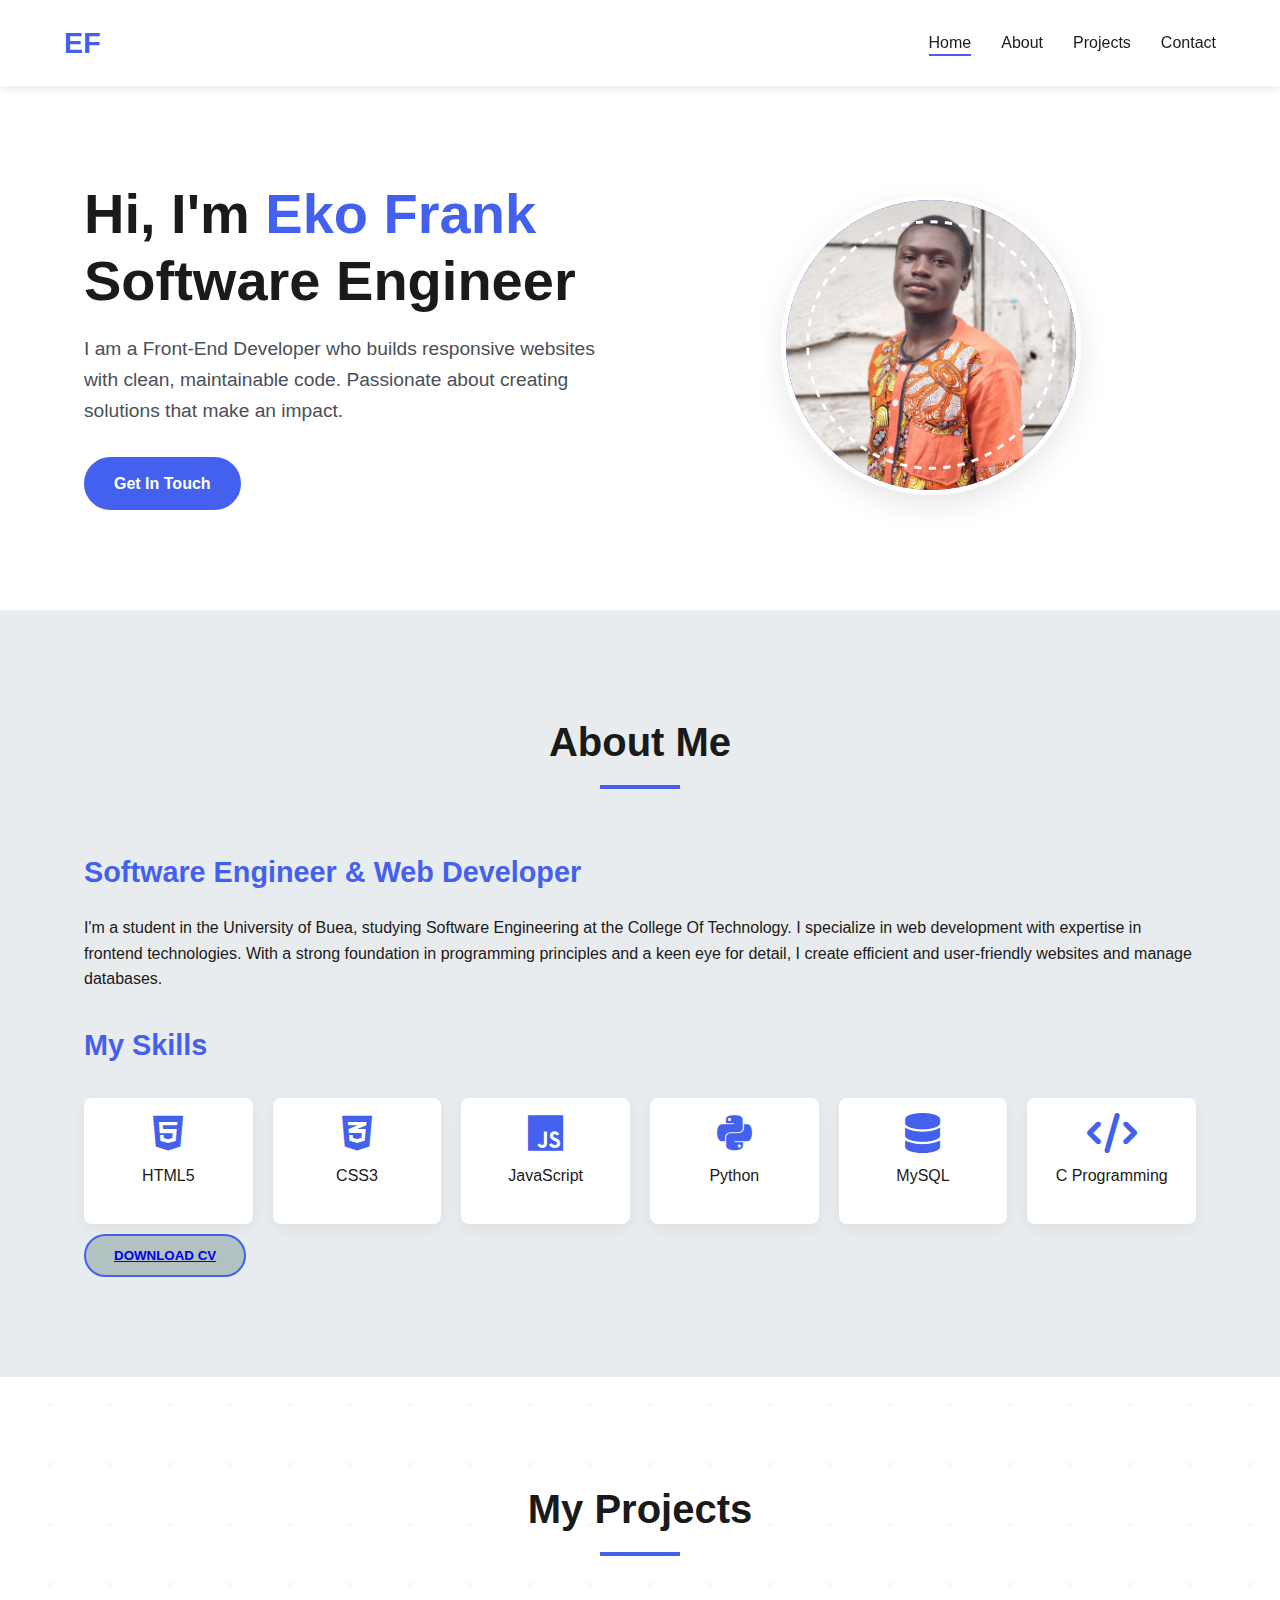
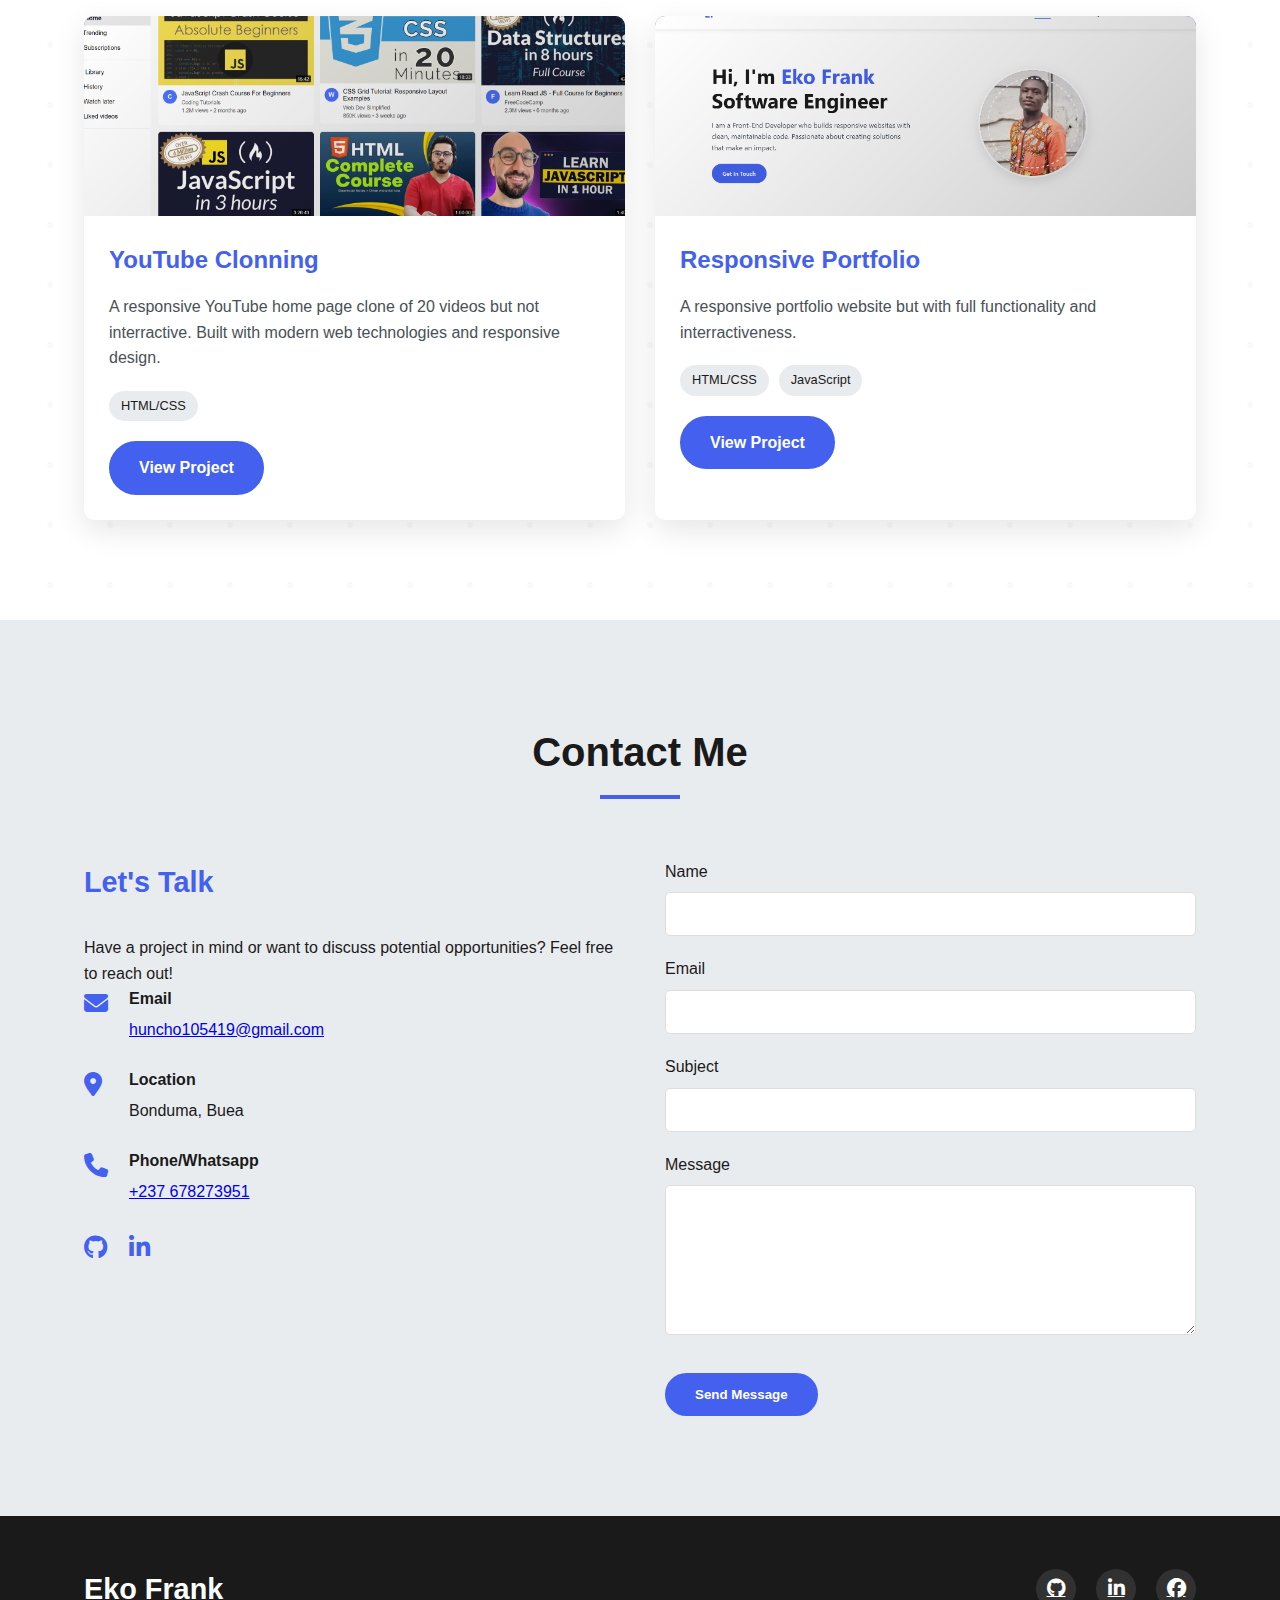
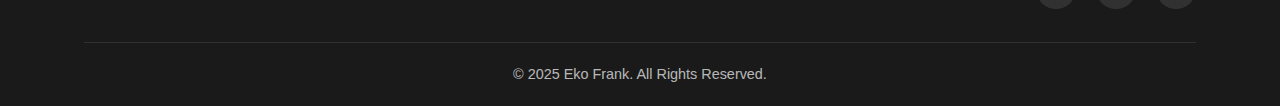
<file: index.html>
<!DOCTYPE html>
<html lang="en">

<head>
    <meta charset="UTF-8">
    <meta name="viewport" content="width=device-width, initial-scale=1.0">
    <title>Eko Frank| Software Engineer</title>
    <link rel="stylesheet" href="https://cdnjs.cloudflare.com/ajax/libs/font-awesome/6.4.0/css/all.min.css">
    <link rel="stylesheet" href="style.css">

</head>

<body>
    <nav>
        <div class="container nav-container">
            <div class="logo">EF</div>
            <ul class="nav-links">
                <li><a href="#hero" class="active">Home</a></li>
                <li><a href="#about">About</a></li>
                <li><a href="#projects">Projects</a></li>
                <li><a href="#contact">Contact</a></li>
            </ul>
            <div class="hamburger">
                <i class="fas fa-bars"></i>
            </div>
        </div>
    </nav>
    <section id="hero">
        <div class="container hero-content">
            <div class="hero-text fade-in">
                <h1>Hi, I'm <span>Eko Frank</span><br>Software Engineer</h1>
                <p>I am a Front-End Developer who builds responsive websites with clean, maintainable code. Passionate
                    about creating solutions that make an impact.</p>
                <a href="#contact" class="btn">Get In Touch</a>
            </div>
            <div class="hero-img fade-in delay-1">
                <div class="profile-pic">
                    <img src="PICTURES/pic1.jpeg" alt="Eko Frank" width="300" height="300">
                </div>
            </div>
        </div>
    </section>
    <!-- About Section -->
    <section id="about">
        <div class="container">
            <div class="section-title fade-in">
                <h2>About Me</h2>
            </div>
            <div class="about-content">
                <div class="about-text fade-in delay-1">
                    <h3>Software Engineer & Web Developer</h3>
                    <p>I'm a student in the University of Buea, studying Software Engineering at the College Of
                        Technology. I specialize in web development with expertise in frontend
                        technologies. With a strong foundation in programming principles and a keen
                        eye for detail, I create efficient and user-friendly websites and manage databases.</p>

                    <h3 style="margin-top: 30px;">My Skills</h3>
                    <div class="skills">
                        <div class="skill-item fade-in delay-2">
                            <i class="fab fa-html5"></i>
                            <p>HTML5</p>
                        </div>
                        <div class="skill-item fade-in delay-2">
                            <i class="fab fa-css3-alt"></i>
                            <p>CSS3</p>
                        </div>
                        <div class="skill-item fade-in delay-2">
                            <i class="fab fa-js"></i>
                            <p>JavaScript</p>
                        </div>
                        <div class="skill-item fade-in delay-3">
                            <i class="fab fa-python"></i>
                            <p>Python</p>
                        </div>
                        <div class="skill-item fade-in delay-3">
                            <i class="fas fa-database"></i>
                            <p>MySQL</p>
                        </div>
                        <div class="skill-item fade-in delay-3">
                            <i class="fas fa-code"></i>
                            <p> C Programming</p>
                        </div>
                    </div>
                </div>
            </div>
            <div>
                <button class="bttn"><a href="Files/My CV.pdf">DOWNLOAD CV</a></button>
            </div>
        </div>
    </section>
    <!-- Projects Section -->
    <section id="projects">
        <div class="container">
            <div class="section-title fade-in">
                <h2>My Projects</h2>
            </div>
            <div class="projects-grid">
                <div class="project-card fade-in delay-1">
                    <div class="project-img">
                        <img src="PICTURES/project1.PNG" alt="YouTube Clonning" height="300">
                    </div>
                    <div class="project-content">
                        <h3>YouTube Clonning</h3>
                        <p>A responsive YouTube home page clone of 20 videos but not interractive. Built with modern web
                            technologies and responsive design.</p>
                        <div class="project-tags">
                            <span class="tag">HTML/CSS</span>
                        </div>
                        <a href="Files/YouTube-cloning-for-beginner-main.zip" class="btn">View Project</a>
                    </div>
                </div>
                <div class="project-card fade-in delay-2">
                    <div class="project-img">
                        <img src="PICTURES/portfolio.PNG" alt="portfolio" height="300">
                    </div>
                    <div class="project-content">
                        <h3>Responsive Portfolio</h3>
                        <p>A responsive portfolio website but with full functionality and interractiveness.</p>
                        <div class="project-tags">
                            <span class="tag">HTML/CSS</span>
                            <span class="tag">JavaScript</span>
                        </div>
                        <a href="Files/My_First_Portfolio-main.zip" class="btn">View Project</a>
                    </div>
                </div>
            </div>
        </div>
    </section>
    <!-- Contact Section -->
    <section id="contact">
        <div class="container">
            <div class="section-title fade-in">
                <h2>Contact Me</h2>
            </div>
            <div class="contact-container">
                <div class="contact-info fade-in delay-1">
                    <h3>Let's Talk</h3>
                    <p>Have a project in mind or want to discuss potential opportunities? Feel free to reach out!</p>
                    <div class="contact-item">
                        <i class="fas fa-envelope"></i>
                        <div class="contact-item-content">
                            <h4>Email</h4>
                            <a href="mailto:huncho105419@gmail.com">
                                <p>huncho105419@gmail.com</p>
                            </a>
                        </div>
                    </div>
                    <div class="contact-item">
                        <i class="fas fa-map-marker-alt"></i>
                        <div class="contact-item-content">
                            <h4>Location</h4>
                            <p>Bonduma, Buea</p>
                        </div>
                    </div>
                    <div class="contact-item">
                        <i class="fas fa-phone"></i>
                        <div class="contact-item-content">
                            <h4>Phone/Whatsapp</h4>
                            <a href="https://wa.me/+237678273951">
                                <p>+237 678273951 </p>
                            </a>
                        </div>
                    </div>
                    <div class=" contact-item">
                        <a href="https://github.com/ziggy-beep" target="_blank"><i class="fab fa-github"></i></a>
                        <a href="https://www.linkedin.com/in/eko-frank-63b86a376" target="_blank"><i
                                class="fab fa-linkedin-in"></i></a>
                    </div>
                </div>
                <div class="contact-form fade-in delay-2">
                    <form id="contactForm">
                        <div class="form-group">
                            <label for="name">Name</label>
                            <input type="text" id="name" required>
                        </div>
                        <div class="form-group">
                            <label for="email">Email</label>
                            <input type="email" id="email" required>
                        </div>
                        <div class="form-group">
                            <label for="subject">Subject</label>
                            <input type="text" id="subject">
                        </div>
                        <div class="form-group">
                            <label for="message">Message</label>
                            <textarea id="message" required></textarea>
                        </div>
                        <button type="submit" class="btn">Send Message</button>
                    </form>
                </div>
            </div>
        </div>
    </section>
    <!-- Footer -->
    <footer>
        <div class="container">
            <div class="footer-content">
                <div class="footer-logo">Eko Frank</div>
                <div class="social-links">
                    <a href="https://github.com/ziggy-beep" target="_blank"><i class="fab fa-github"></i></a>
                    <a href="https://www.linkedin.com/in/eko-frank-63b86a376" target="_blank"><i
                            class="fab fa-linkedin-in"></i></a>
                    <a href="#" target="_blank"><i class="fab fa-facebook"></i></a>
                </div>
            </div>
            <div class="copyright">
                <p>&copy; 2025 Eko Frank. All Rights Reserved.</p>
            </div>
        </div>
    </footer>
    <script src="script.js"></script>
</body>

</html>
</file>
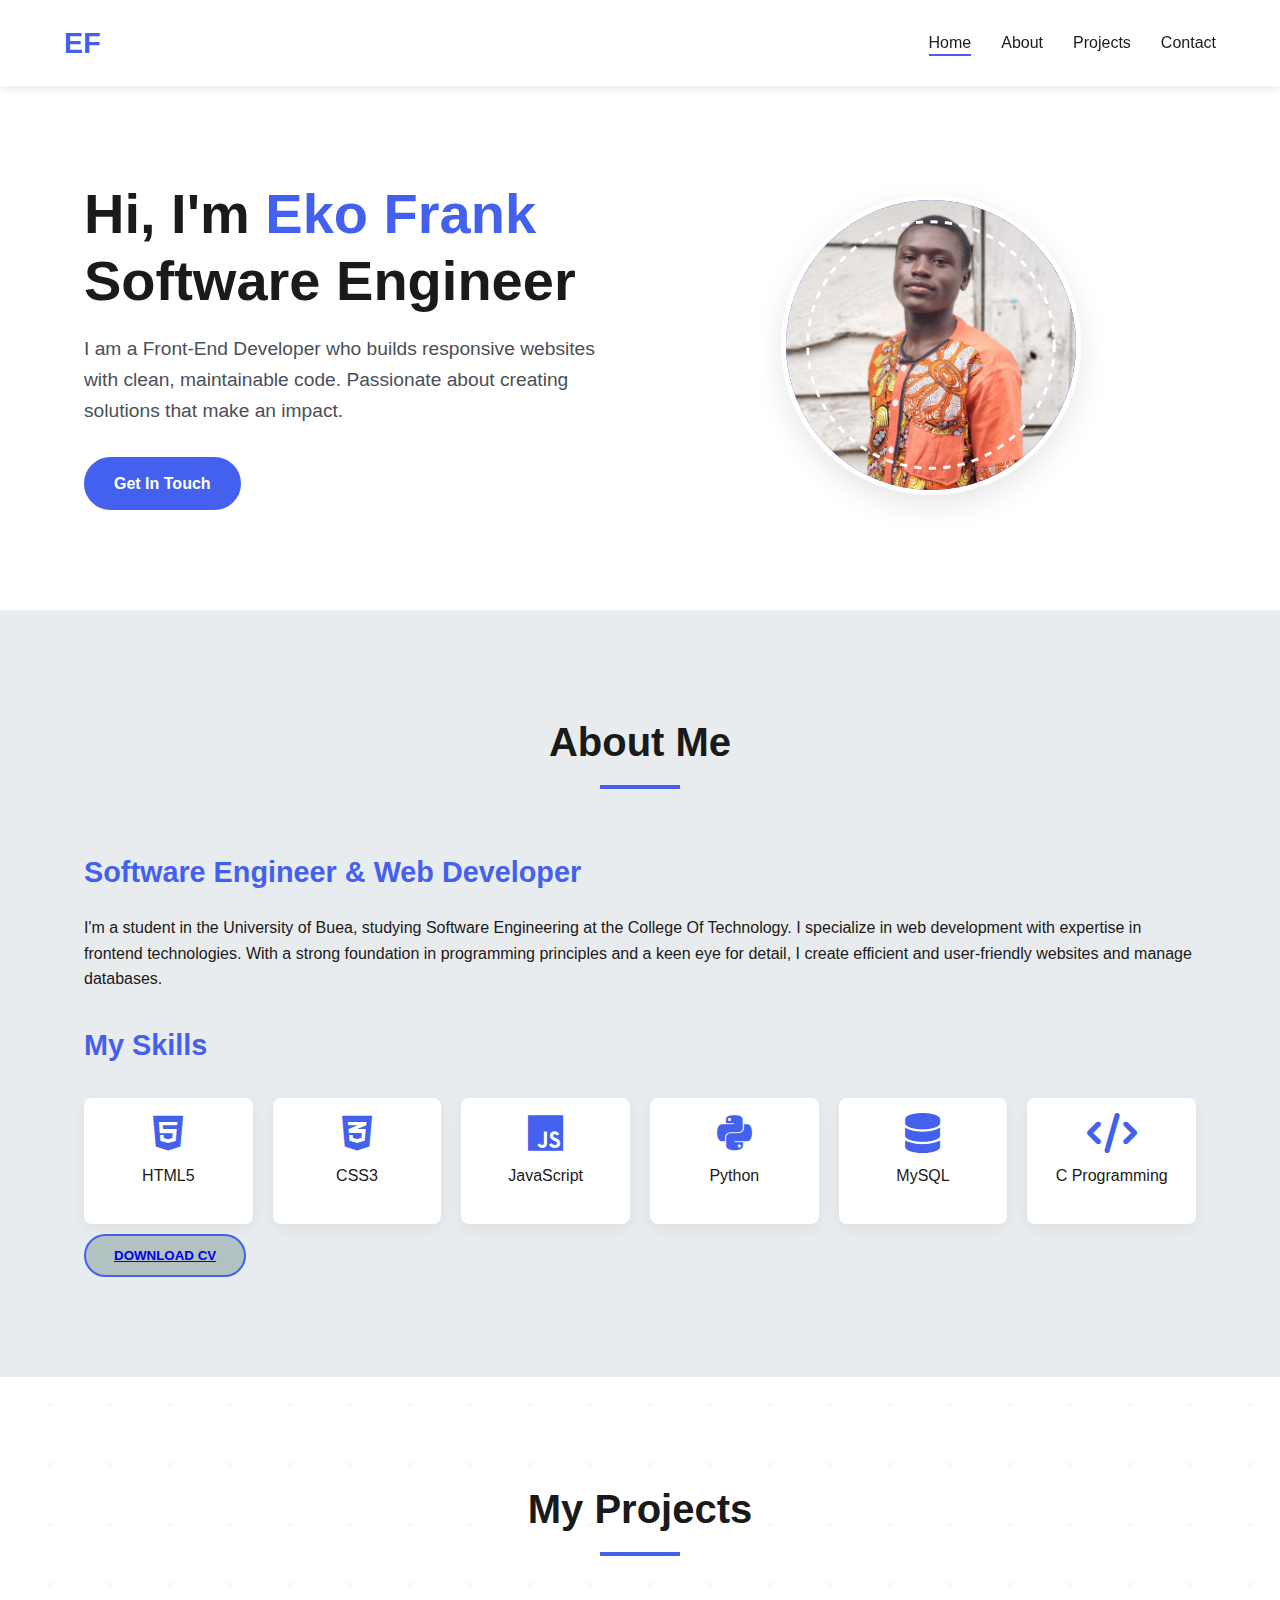
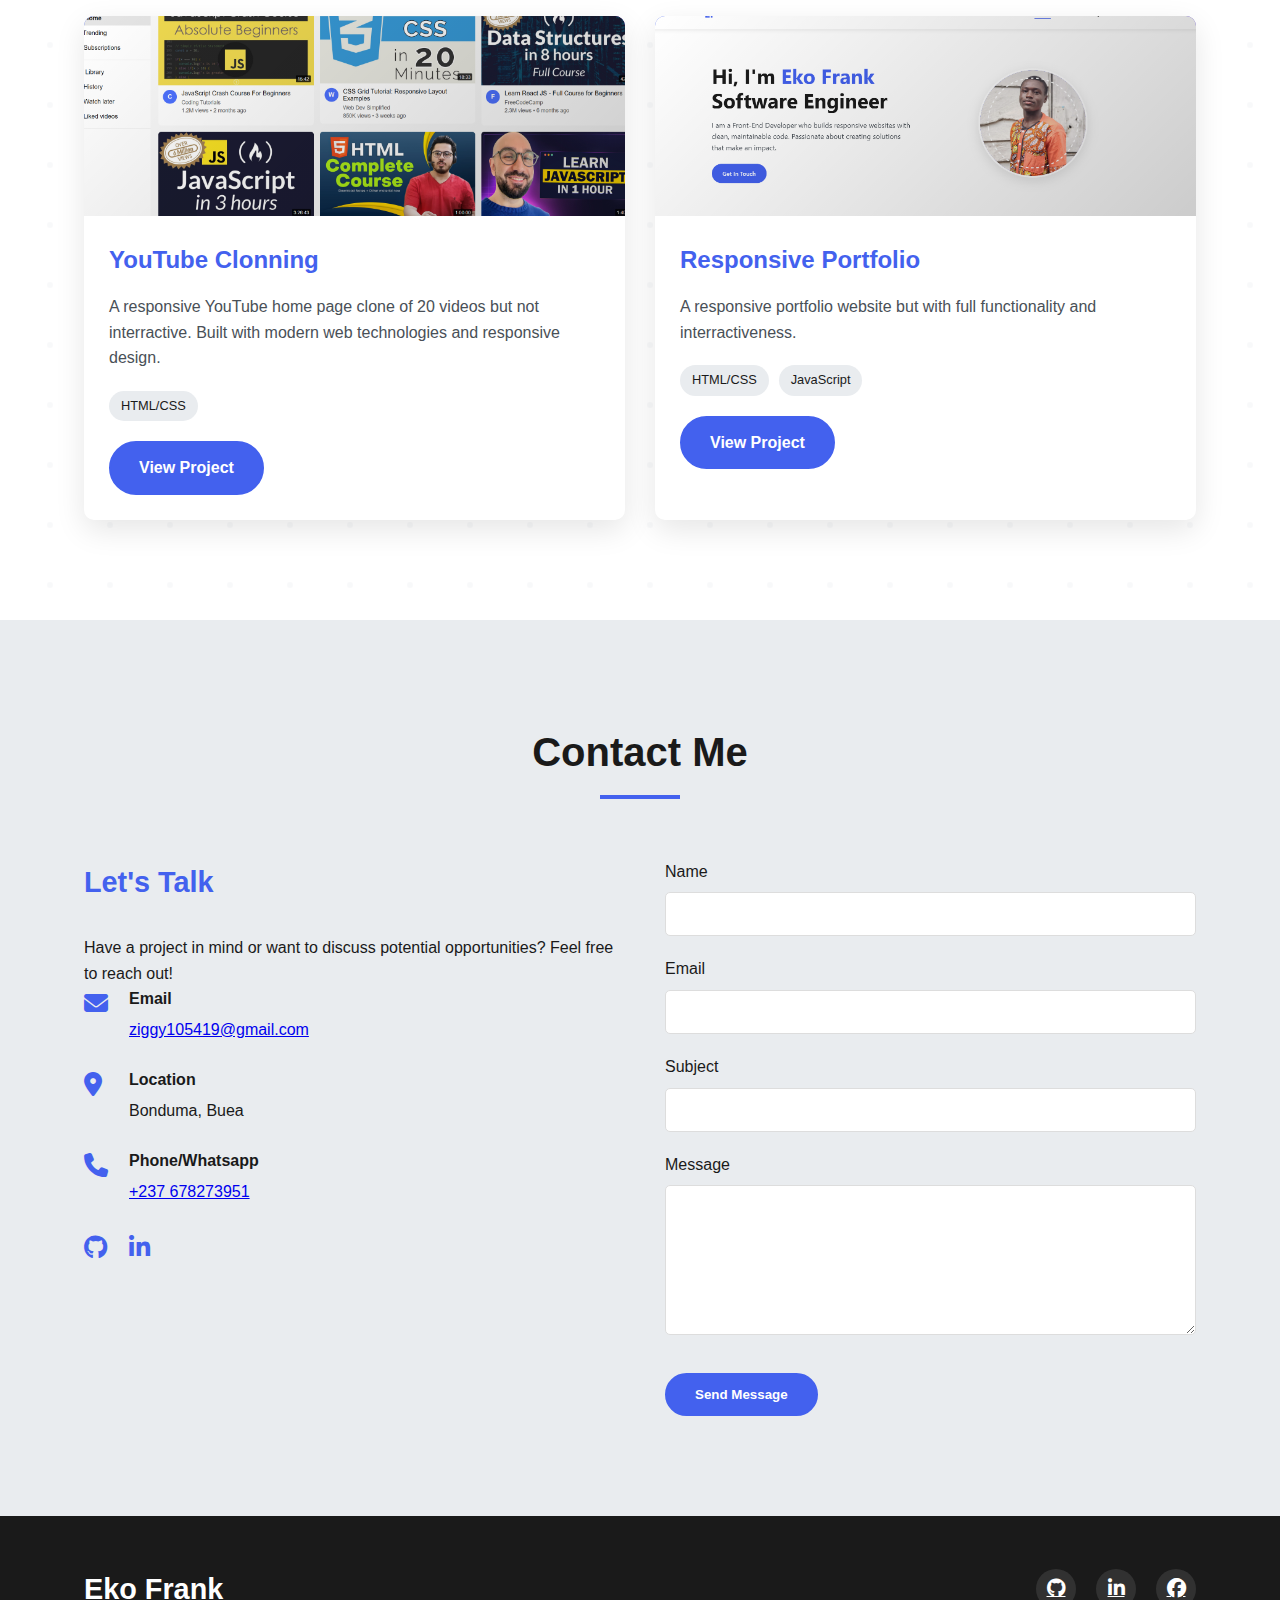
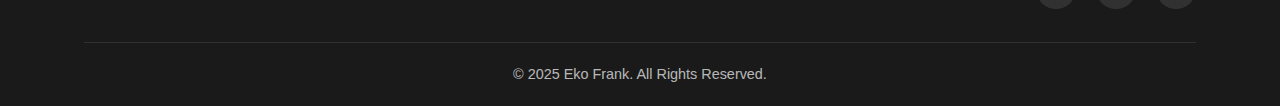
<file: Eko_Portfolio/index.html>
<!DOCTYPE html>
<html lang="en">

<head>
    <meta charset="UTF-8">
    <meta name="viewport" content="width=device-width, initial-scale=1.0">
    <title>Eko Frank| Software Engineer</title>
    <link rel="stylesheet" href="https://cdnjs.cloudflare.com/ajax/libs/font-awesome/6.4.0/css/all.min.css">
    <link rel="stylesheet" href="style.css">

</head>

<body>

    <nav>
        <div class="container nav-container">
            <div class="logo">EF</div>
            <ul class="nav-links">
                <li><a href="#hero" class="active">Home</a></li>
                <li><a href="#about">About</a></li>
                <li><a href="#projects">Projects</a></li>
                <li><a href="#contact">Contact</a></li>
            </ul>
            <div class="hamburger">
                <i class="fas fa-bars"></i>
            </div>
        </div>
    </nav>

    <section id="hero">
        <div class="container hero-content">
            <div class="hero-text fade-in">
                <h1>Hi, I'm <span>Eko Frank</span><br>Software Engineer</h1>
                <p>I am a Front-End Developer who builds responsive websites with clean, maintainable code. Passionate
                    about creating solutions that make an impact.</p>
                <a href="#contact" class="btn">Get In Touch</a>
            </div>
            <div class="hero-img fade-in delay-1">
                <div class="profile-pic">
                    <img src="pic1.jpeg" alt="Eko Frank" width="300" height="300">
                </div>
            </div>
        </div>
    </section>

    <!-- About Section -->
    <section id="about">
        <div class="container">
            <div class="section-title fade-in">
                <h2>About Me</h2>
            </div>
            <div class="about-content">
                <div class="about-text fade-in delay-1">
                    <h3>Software Engineer & Web Developer</h3>
                    <p>I'm a student in the University of Buea, studying Software Engineering at the College Of
                        Technology. I specialize in web development with expertise in frontend
                        technologies. With a strong foundation in programming principles and a keen
                        eye for detail, I create efficient and user-friendly websites and manage databases.</p>

                    <h3 style="margin-top: 30px;">My Skills</h3>
                    <div class="skills">
                        <div class="skill-item fade-in delay-2">
                            <i class="fab fa-html5"></i>
                            <p>HTML5</p>
                        </div>
                        <div class="skill-item fade-in delay-2">
                            <i class="fab fa-css3-alt"></i>
                            <p>CSS3</p>
                        </div>
                        <div class="skill-item fade-in delay-2">
                            <i class="fab fa-js"></i>
                            <p>JavaScript</p>
                        </div>
                        <div class="skill-item fade-in delay-3">
                            <i class="fab fa-python"></i>
                            <p>Python</p>
                        </div>
                        <div class="skill-item fade-in delay-3">
                            <i class="fas fa-database"></i>
                            <p>MySQL</p>
                        </div>
                        <div class="skill-item fade-in delay-3">
                            <i class="fas fa-code"></i>
                            <p> C Programming</p>
                        </div>
                    </div>
                </div>
            </div>
            <div>
                <button class="bttn"><a href="My CV.pdf">DOWNLOAD CV</a></button>
            </div>

        </div>
    </section>

    <!-- Projects Section -->
    <section id="projects">
        <div class="container">
            <div class="section-title fade-in">
                <h2>My Projects</h2>
            </div>
            <div class="projects-grid">
                <div class="project-card fade-in delay-1">
                    <div class="project-img">
                        <img src="project1.PNG" alt="YouTube Clonning" height="300">
                    </div>
                    <div class="project-content">
                        <h3>YouTube Clonning</h3>
                        <p>A responsive YouTube home page clone of 20 videos but not interractive. Built with modern web
                            technologies and responsive design.</p>
                        <div class="project-tags">
                            <span class="tag">HTML/CSS</span>
                        </div>
                        <a href="YouTube-cloning-for-beginner-main.zip" class="btn">View Project</a>
                    </div>
                </div>

                <div class="project-card fade-in delay-2">
                    <div class="project-img">
                        <img src="portfolio.PNG" alt="portfolio" height="300">
                    </div>
                    <div class="project-content">
                        <h3>Responsive Portfolio</h3>
                        <p>A responsive portfolio website but with full functionality and interractiveness.</p>
                        <div class="project-tags">
                            <span class="tag">HTML/CSS</span>
                            <span class="tag">JavaScript</span>
                        </div>
                        <a href="My_First_Portfolio-main.zip" class="btn">View Project</a>
                    </div>
                </div>
            </div>
        </div>
    </section>

    <!-- Contact Section -->
    <section id="contact">
        <div class="container">
            <div class="section-title fade-in">
                <h2>Contact Me</h2>
            </div>
            <div class="contact-container">
                <div class="contact-info fade-in delay-1">
                    <h3>Let's Talk</h3>
                    <p>Have a project in mind or want to discuss potential opportunities? Feel free to reach out!</p>
                    <div class="contact-item">
                        <i class="fas fa-envelope"></i>
                        <div class="contact-item-content">
                            <h4>Email</h4>
                            <a href="mailto:ziggy105419@gmail.com">
                                <p>ziggy105419@gmail.com</p>
                            </a>
                        </div>
                    </div>
                    <div class="contact-item">
                        <i class="fas fa-map-marker-alt"></i>
                        <div class="contact-item-content">
                            <h4>Location</h4>
                            <p>Bonduma, Buea</p>
                        </div>
                    </div>
                    <div class="contact-item">
                        <i class="fas fa-phone"></i>
                        <div class="contact-item-content">
                            <h4>Phone/Whatsapp</h4>
                            <a href="https://wa.me/+237678273951">
                                <p>+237 678273951 </p>
                            </a>

                        </div>
                    </div>
                    <div class=" contact-item">
                        <a href="https://github.com/ziggy-beep" target="_blank"><i class="fab fa-github"></i></a>
                        <a href="https://www.linkedin.com/in/eko-frank-63b86a376" target="_blank"><i
                                class="fab fa-linkedin-in"></i></a>
                    </div>
                </div>
                <div class="contact-form fade-in delay-2">
                    <form id="contactForm">
                        <div class="form-group">
                            <label for="name">Name</label>
                            <input type="text" id="name" required>
                        </div>
                        <div class="form-group">
                            <label for="email">Email</label>
                            <input type="email" id="email" required>
                        </div>
                        <div class="form-group">
                            <label for="subject">Subject</label>
                            <input type="text" id="subject">
                        </div>
                        <div class="form-group">
                            <label for="message">Message</label>
                            <textarea id="message" required></textarea>
                        </div>
                        <button type="submit" class="btn">Send Message</button>
                    </form>
                </div>
            </div>
        </div>
    </section>

    <!-- Footer -->
    <footer>
        <div class="container">
            <div class="footer-content">
                <div class="footer-logo">Eko Frank</div>
                <div class="social-links">
                    <a href="https://github.com/ziggy-beep" target="_blank"><i class="fab fa-github"></i></a>
                    <a href="https://www.linkedin.com/in/eko-frank-63b86a376" target="_blank"><i
                            class="fab fa-linkedin-in"></i></a>
                    <a href="#" target="_blank"><i class="fab fa-facebook"></i></a>
                </div>
            </div>
            <div class="copyright">
                <p>&copy; 2025 Eko Frank. All Rights Reserved.</p>
            </div>
        </div>
    </footer>

    <script src="script.js"></script>

</body>

</html>
</file>
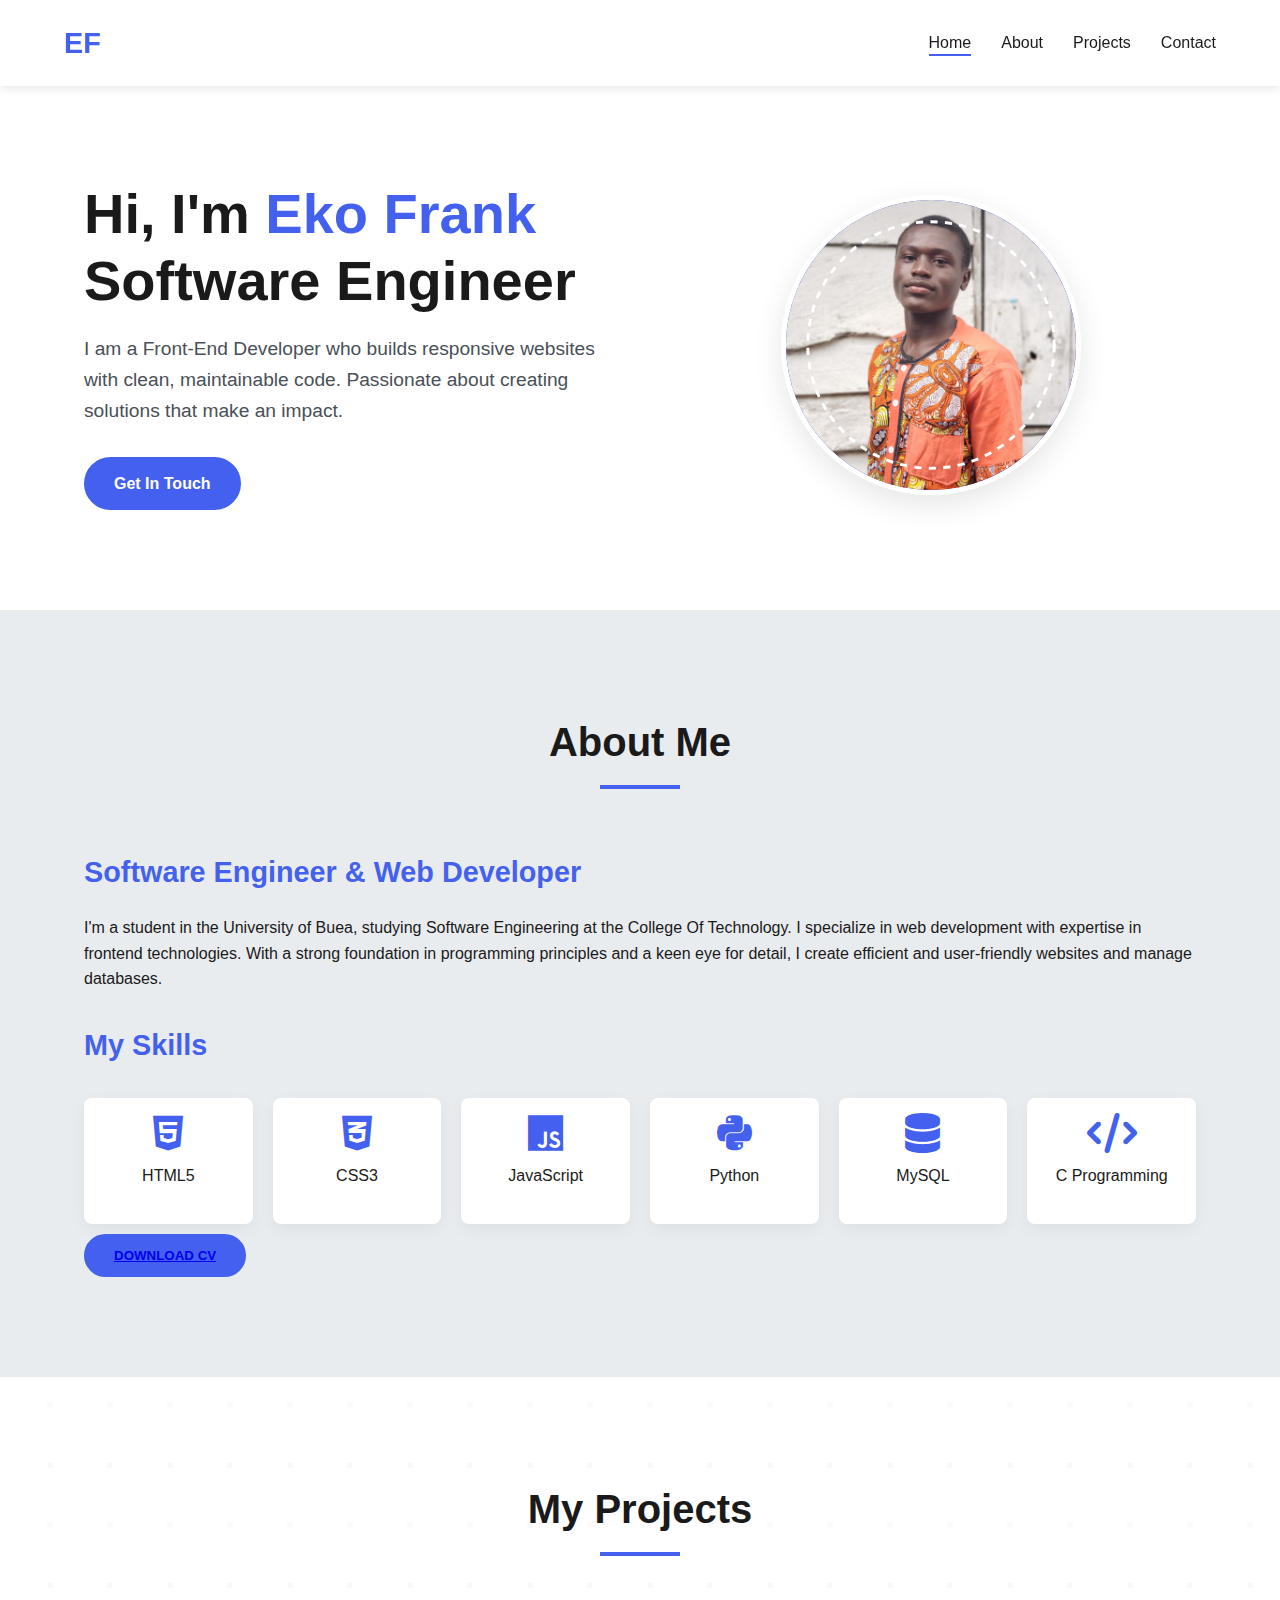
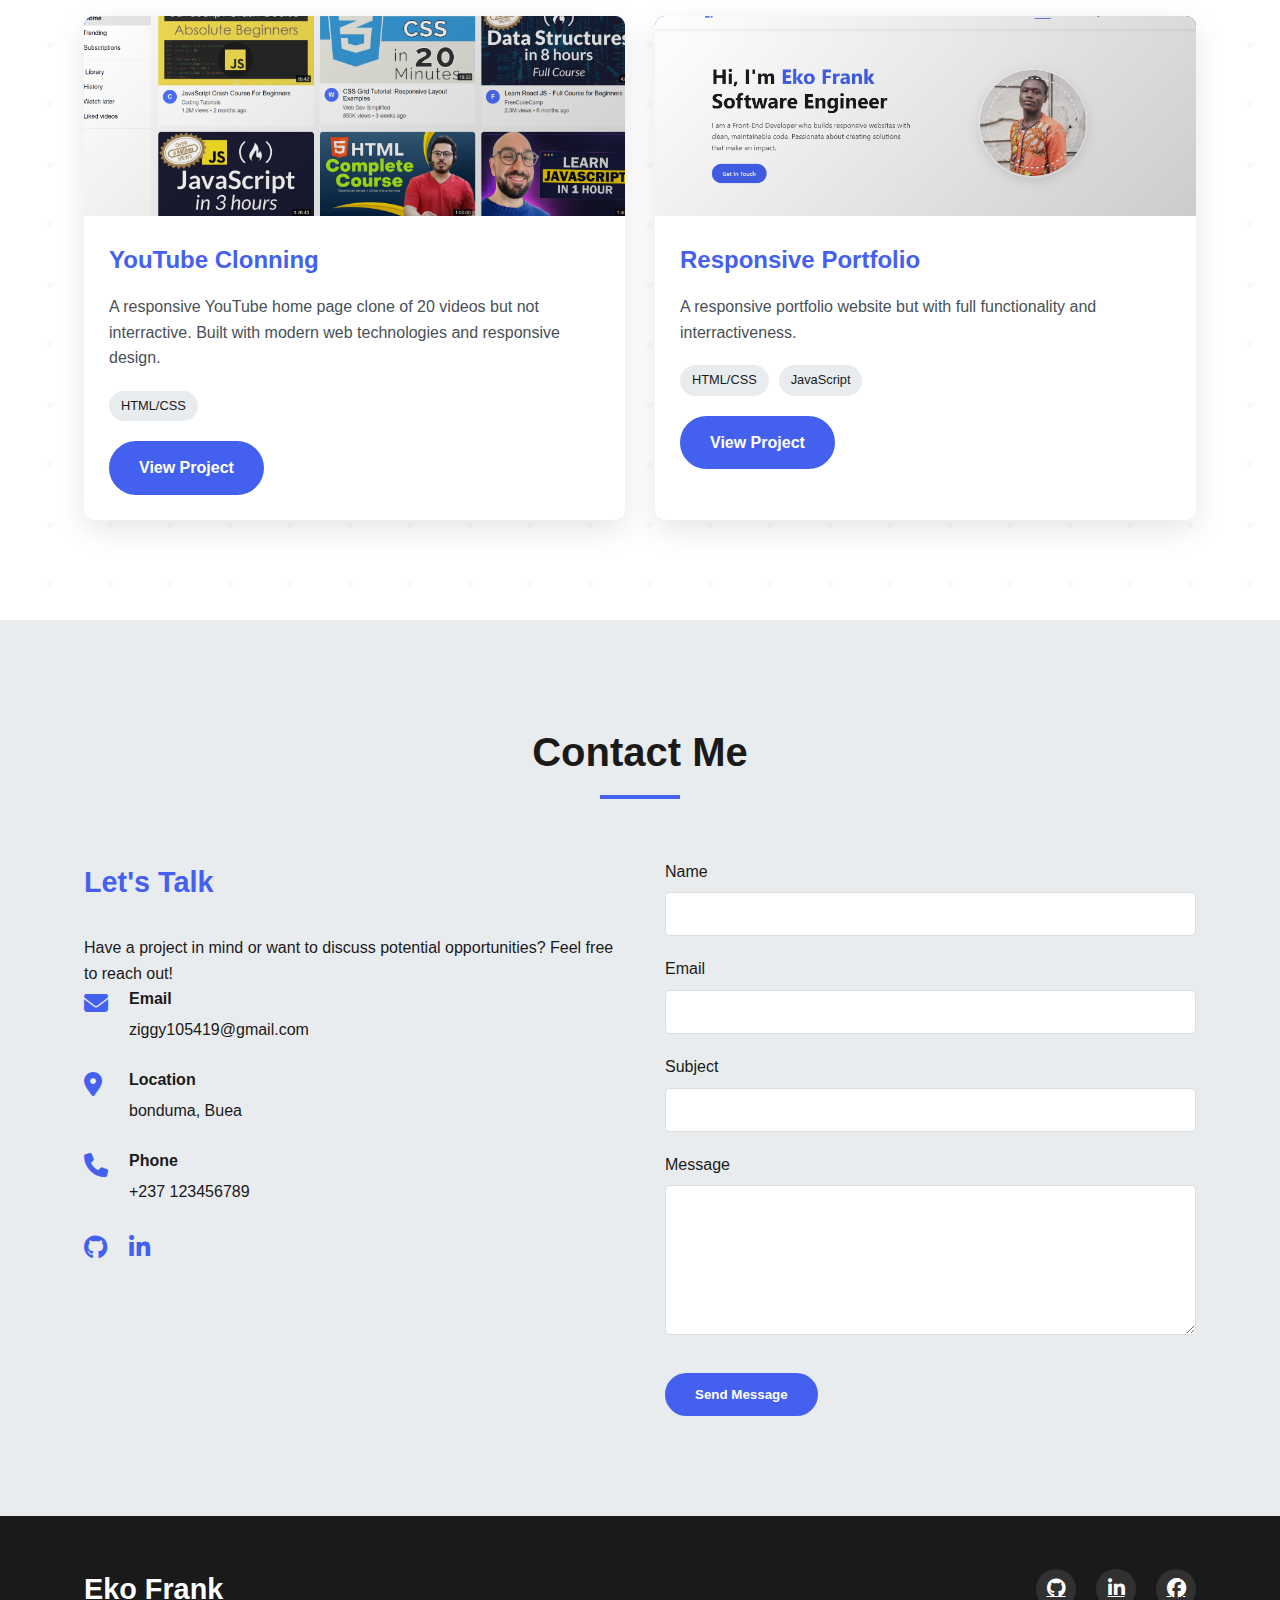
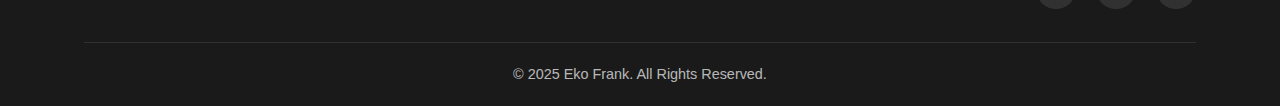
<file: Eko Portfolio/Eko Portfolio.html>
<!DOCTYPE html>
<html lang="en">

<head>
    <meta charset="UTF-8">
    <meta name="viewport" content="width=device-width, initial-scale=1.0">
    <title>Eko Frank| Software Engineer</title>
    <link rel="stylesheet" href="https://cdnjs.cloudflare.com/ajax/libs/font-awesome/6.4.0/css/all.min.css">
    <link rel="stylesheet" href="style.css">

</head>

<body>

    <nav>
        <div class="container nav-container">
            <div class="logo">EF</div>
            <ul class="nav-links">
                <li><a href="#hero" class="active">Home</a></li>
                <li><a href="#about">About</a></li>
                <li><a href="#projects">Projects</a></li>
                <li><a href="#contact">Contact</a></li>
            </ul>
            <div class="hamburger">
                <i class="fas fa-bars"></i>
            </div>
        </div>
    </nav>

    <section id="hero">
        <div class="container hero-content">
            <div class="hero-text fade-in">
                <h1>Hi, I'm <span>Eko Frank</span><br>Software Engineer</h1>
                <p>I am a Front-End Developer who builds responsive websites with clean, maintainable code. Passionate
                    about creating solutions that make an impact.</p>
                <a href="#contact" class="btn">Get In Touch</a>
            </div>
            <div class="hero-img fade-in delay-1">
                <div class="profile-pic">
                    <img src="pic1.jpeg" alt="Eko Frank" width="300" height="300">
                </div>
            </div>
        </div>
    </section>

    <!-- About Section -->
    <section id="about">
        <div class="container">
            <div class="section-title fade-in">
                <h2>About Me</h2>
            </div>
            <div class="about-content">
                <div class="about-text fade-in delay-1">
                    <h3>Software Engineer & Web Developer</h3>
                    <p>I'm a student in the University of Buea, studying Software Engineering at the College Of
                        Technology. I specialize in web development with expertise in frontend
                        technologies. With a strong foundation in programming principles and a keen
                        eye for detail, I create efficient and user-friendly websites and manage databases.</p>

                    <h3 style="margin-top: 30px;">My Skills</h3>
                    <div class="skills">
                        <div class="skill-item fade-in delay-2">
                            <i class="fab fa-html5"></i>
                            <p>HTML5</p>
                        </div>
                        <div class="skill-item fade-in delay-2">
                            <i class="fab fa-css3-alt"></i>
                            <p>CSS3</p>
                        </div>
                        <div class="skill-item fade-in delay-2">
                            <i class="fab fa-js"></i>
                            <p>JavaScript</p>
                        </div>
                        <div class="skill-item fade-in delay-3">
                            <i class="fab fa-python"></i>
                            <p>Python</p>
                        </div>
                        <div class="skill-item fade-in delay-3">
                            <i class="fas fa-database"></i>
                            <p>MySQL</p>
                        </div>
                        <div class="skill-item fade-in delay-3">
                            <i class="fas fa-code"></i>
                            <p> C Programming</p>
                        </div>
                    </div>
                </div>
            </div>
            <div>
                <button class="btn"><a href="My CV.docx">DOWNLOAD CV</a></button>
            </div>

        </div>
    </section>

    <!-- Projects Section -->
    <section id="projects">
        <div class="container">
            <div class="section-title fade-in">
                <h2>My Projects</h2>
            </div>
            <div class="projects-grid">
                <div class="project-card fade-in delay-1">
                    <div class="project-img">
                        <img src="project1.PNG" alt="YouTube Clonning" height="300">
                    </div>
                    <div class="project-content">
                        <h3>YouTube Clonning</h3>
                        <p>A responsive YouTube home page clone of 20 videos but not interractive. Built with modern web
                            technologies and responsive design.</p>
                        <div class="project-tags">
                            <span class="tag">HTML/CSS</span>
                        </div>
                        <a href="#" class="btn">View Project</a>
                    </div>
                </div>
                <div class="project-card fade-in delay-2">
                    <div class="project-img">
                        <img src="portfolio.PNG" alt="portfolio" height="300">
                    </div>
                    <div class="project-content">
                        <h3>Responsive Portfolio</h3>
                        <p>A responsive portfolio website but with full functionality and interractiveness.</p>
                        <div class="project-tags">
                            <span class="tag">HTML/CSS</span>
                            <span class="tag">JavaScript</span>
                        </div>
                        <a href="#" class="btn">View Project</a>
                    </div>
                </div>
            </div>
        </div>
    </section>

    <!-- Contact Section -->
    <section id="contact">
        <div class="container">
            <div class="section-title fade-in">
                <h2>Contact Me</h2>
            </div>
            <div class="contact-container">
                <div class="contact-info fade-in delay-1">
                    <h3>Let's Talk</h3>
                    <p>Have a project in mind or want to discuss potential opportunities? Feel free to reach out!</p>
                    <div class="contact-item">
                        <i class="fas fa-envelope"></i>
                        <div class="contact-item-content">
                            <h4>Email</h4>
                            <p>ziggy105419@gmail.com</p>
                        </div>
                    </div>
                    <div class="contact-item">
                        <i class="fas fa-map-marker-alt"></i>
                        <div class="contact-item-content">
                            <h4>Location</h4>
                            <p>bonduma, Buea</p>
                        </div>
                    </div>
                    <div class="contact-item">
                        <i class="fas fa-phone"></i>
                        <div class="contact-item-content">
                            <h4>Phone</h4>
                            <p>+237 123456789 </p>
                        </div>
                    </div>
                    <div class="contact-item">
                        <a href="https://github.com/ziggy-beep" target="_blank"><i class="fab fa-github"></i></a>
                        <a href="https://www.linkedin.com/in/eko-frank-63b86a376" target="_blank"><i
                                class="fab fa-linkedin-in"></i></a>
                    </div>
                </div>
                <div class="contact-form fade-in delay-2">
                    <form id="contactForm">
                        <div class="form-group">
                            <label for="name">Name</label>
                            <input type="text" id="name" required>
                        </div>
                        <div class="form-group">
                            <label for="email">Email</label>
                            <input type="email" id="email" required>
                        </div>
                        <div class="form-group">
                            <label for="subject">Subject</label>
                            <input type="text" id="subject">
                        </div>
                        <div class="form-group">
                            <label for="message">Message</label>
                            <textarea id="message" required></textarea>
                        </div>
                        <button type="submit" class="btn">Send Message</button>
                    </form>
                </div>
            </div>
        </div>
    </section>

    <!-- Footer -->
    <footer>
        <div class="container">
            <div class="footer-content">
                <div class="footer-logo">Eko Frank</div>
                <div class="social-links">
                    <a href="https://github.com/ziggy-beep" target="_blank"><i class="fab fa-github"></i></a>
                    <a href="https://www.linkedin.com/in/eko-frank-63b86a376" target="_blank"><i
                            class="fab fa-linkedin-in"></i></a>
                    <a href="#" target="_blank"><i class="fab fa-facebook"></i></a>
                </div>
            </div>
            <div class="copyright">
                <p>&copy; 2025 Eko Frank. All Rights Reserved.</p>
            </div>
        </div>
    </footer>

    <script src="script.js"></script>

</body>

</html>
</file>
<file: style.css>
* {
    margin: 0;
    padding: 0;
    box-sizing: border-box;
    font-family: 'Segoe UI', Tahoma, Geneva, Verdana, sans-serif;
}

:root {
    --primary: #1a1a1a;
    --secondary: #f8f9fa;
    --accent: #4361ee;
    --light-gray: #e9ecef;
    --dark-gray: #495057;
}

html {
    scroll-behavior: smooth;
}

body {
    background-color: white;
    color: var(--primary);
    line-height: 1.6;
    overflow-x: hidden;
}

.container {
    width: 90%;
    max-width: 1200px;
    margin: 0 auto;
    padding: 0 20px;
}

section {
    padding: 100px 0;
}

.section-title {
    text-align: center;
    margin-bottom: 60px;
    position: relative;
}

.section-title h2 {
    font-size: 2.5rem;
    display: inline-block;
    padding-bottom: 15px;
}

.section-title h2::after {
    content: '';
    position: absolute;
    width: 80px;
    height: 4px;
    background: var(--accent);
    bottom: 0;
    left: 50%;
    transform: translateX(-50%);
}

.btn {
    display: inline-block;
    background: var(--accent);
    color: white;
    padding: 12px 28px;
    border-radius: 30px;
    text-decoration: none;
    font-weight: 600;
    transition: all 0.3s ease;
    border: 2px solid var(--accent);
}

.btn:hover {
    background: transparent;
    color: var(--accent);
}

/* Navigation */
nav {
    position: fixed;
    top: 0;
    left: 0;
    width: 100%;
    background: white;
    box-shadow: 0 2px 10px rgba(0, 0, 0, 0.1);
    z-index: 1000;
}

.nav-container {
    display: flex;
    justify-content: space-between;
    align-items: center;
    padding: 20px 0;
}

.logo {
    font-size: 1.8rem;
    font-weight: 700;
    color: var(--accent);
}

.nav-links {
    display: flex;
    list-style: none;
}

.nav-links li {
    margin-left: 30px;
}

.nav-links a {
    text-decoration: none;
    color: var(--primary);
    font-weight: 500;
    transition: color 0.3s ease;
    position: relative;
}

.nav-links a::after {
    content: '';
    position: absolute;
    width: 0;
    height: 2px;
    background: var(--accent);
    bottom: -5px;
    left: 0;
    transition: width 0.3s ease;
}

.nav-links a:hover::after,
.nav-links a.active::after {
    width: 100%;
}

.nav-links a:hover {
    color: var(--accent);
}

.hamburger {
    display: none;
    cursor: pointer;
    font-size: 1.5rem;
}

/* Hero Section */
#hero {
    padding: 180px 0 100px;
    background: linear-gradient(to bottom, rgba(255, 255, 255, 0.95), rgba(255, 255, 255, 0.95)),
        url('data:image/svg+xml;utf8,<svg xmlns="http://www.w3.org/2000/svg" width="100" height="100" viewBox="0 0 100 100"><rect width="100" height="100" fill="white"/><path d="M0,0 L100,100 M100,0 L0,100" stroke="%23e9ecef" stroke-width="1"/></svg>');
    background-size: 20px 20px;
}

.hero-content {
    display: flex;
    align-items: center;
    justify-content: space-between;
    gap: 50px;
}

.hero-text {
    flex: 1;
}

.hero-text h1 {
    font-size: 3.5rem;
    margin-bottom: 20px;
    line-height: 1.2;
}

.hero-text h1 span {
    color: var(--accent);
}

.hero-text p {
    font-size: 1.2rem;
    margin-bottom: 30px;
    color: var(--dark-gray);
    max-width: 600px;
}

.hero-img {
    flex: 1;
    text-align: center;
    position: relative;
}

.profile-pic {
    width: 300px;
    height: 300px;
    border-radius: 50%;
    object-fit: cover;
    border: 5px solid white;
    box-shadow: 0 10px 30px rgba(0, 0, 0, 0.1);
    background: linear-gradient(135deg, var(--accent), #3a0ca3);
    display: flex;
    align-items: center;
    justify-content: center;
    overflow: hidden;
    margin: 0 auto;
    position: relative;
}

.profile-pic::before {
    content: '';
    position: absolute;
    width: 100%;
    height: 100%;
    background: url('data:image/svg+xml;utf8,<svg xmlns="http://www.w3.org/2000/svg" viewBox="0 0 200 200"><circle cx="100" cy="100" r="85" fill="none" stroke="white" stroke-width="2" stroke-dasharray="5,5"/></svg>');
    background-size: cover;
    animation: rotate 20s linear infinite;
}

.profile-pic i {
    font-size: 10rem;
    color: white;
    opacity: 0.8;
}

@keyframes rotate {
    from {
        transform: rotate(0deg);
    }

    to {
        transform: rotate(360deg);
    }
}

/* About Section */
#about {
    background-color: var(--light-gray);
}

.about-content {
    display: flex;
    align-items: center;
    gap: 50px;
}

.about-text {
    flex: 1.5;
}

.about-text h3 {
    font-size: 1.8rem;
    margin-bottom: 20px;
    color: var(--accent);
}

.about-text p {
    margin-bottom: 20px;
}

.skills {
    display: grid;
    grid-template-columns: repeat(auto-fill, minmax(150px, 1fr));
    gap: 20px;
    margin-top: 30px;
}

.skill-item {
    background: white;
    padding: 15px;
    border-radius: 8px;
    text-align: center;
    box-shadow: 0 5px 15px rgba(0, 0, 0, 0.05);
    transition: transform 0.3s ease;
}

.skill-item:hover {
    transform: translateY(-5px);
}

.skill-item i {
    font-size: 2.5rem;
    color: var(--accent);
    margin-bottom: 10px;
}

.bttn {
    display: inline-block;
    background: rgb(178, 193, 194);
    color: white;
    padding: 12px 28px;
    border-radius: 30px;
    text-decoration: none;
    font-weight: 600;
    transition: all 0.3s ease;
    border: 2px solid var(--accent);
}

.bttn:hover {
    background: white;
    color: blue;
}

/* Projects Section */
#projects {
    position: relative;
    overflow: hidden;
}

#projects::before {
    content: '';
    position: absolute;
    top: -50%;
    left: -50%;
    width: 200%;
    height: 200%;
    background: url('data:image/svg+xml;utf8,<svg xmlns="http://www.w3.org/2000/svg" width="100" height="100" viewBox="0 0 100 100"><rect width="100" height="100" fill="white"/><circle cx="50" cy="50" r="5" fill="%23e9ecef"/></svg>');
    background-size: 60px 60px;
    opacity: 0.3;
    z-index: -1;
}

.projects-grid {
    display: grid;
    grid-template-columns: repeat(auto-fit, minmax(300px, 1fr));
    gap: 30px;
}

.project-card {
    background: white;
    border-radius: 10px;
    overflow: hidden;
    box-shadow: 0 10px 30px rgba(0, 0, 0, 0.1);
    transition: transform 0.3s ease;
    position: relative;
    z-index: 1;
}

.project-card:hover {
    transform: translateY(-10px);
}

.project-img {
    height: 200px;
    background: linear-gradient(135deg, var(--accent), #3a0ca3);
    display: flex;
    align-items: center;
    justify-content: center;
    color: white;
    position: relative;
    overflow: hidden;
}

.project-img::before {
    content: '';
    position: absolute;
    top: 0;
    left: 0;
    width: 100%;
    height: 100%;
    background: linear-gradient(135deg, transparent, rgba(0, 0, 0, 0.2));
}

.project-img i {
    font-size: 5rem;
    z-index: 1;
}

.project-content {
    padding: 25px;
}

.project-content h3 {
    margin-bottom: 15px;
    font-size: 1.5rem;
    color: var(--accent);
}

.project-content p {
    margin-bottom: 20px;
    color: var(--dark-gray);
}

.project-tags {
    display: flex;
    flex-wrap: wrap;
    gap: 10px;
    margin-bottom: 20px;
}

.tag {
    background: var(--light-gray);
    padding: 5px 12px;
    border-radius: 20px;
    font-size: 0.8rem;
}

/* Contact Section */
#contact {
    background-color: var(--light-gray);
}

.contact-container {
    display: flex;
    gap: 50px;
}

.contact-info {
    flex: 1;
}

.contact-form {
    flex: 1;
}

.contact-info h3 {
    font-size: 1.8rem;
    margin-bottom: 30px;
    color: var(--accent);
}

.contact-item {
    display: flex;
    margin-bottom: 25px;
    align-items: flex-start;
}

.contact-item i {
    font-size: 1.5rem;
    color: var(--accent);
    margin-right: 15px;
    min-width: 30px;
    margin-top: 5px;
}

.contact-item-content h4 {
    margin-bottom: 5px;
}

.form-group {
    margin-bottom: 20px;
}

.form-group label {
    display: block;
    margin-bottom: 8px;
    font-weight: 500;
}

.form-group input,
.form-group textarea {
    width: 100%;
    padding: 12px 15px;
    border: 1px solid #ddd;
    border-radius: 5px;
    font-size: 1rem;
    transition: border-color 0.3s;
}

.form-group input:focus,
.form-group textarea:focus {
    border-color: var(--accent);
    outline: none;
    box-shadow: 0 0 0 3px rgba(67, 97, 238, 0.2);
}

.form-group textarea {
    height: 150px;
    resize: vertical;
}

/* Footer */
footer {
    background: var(--primary);
    color: white;
    padding: 50px 0 20px;
}

.footer-content {
    display: flex;
    justify-content: space-between;
    align-items: center;
    margin-bottom: 30px;
}

.footer-logo {
    font-size: 1.8rem;
    font-weight: 700;
    color: white;
}

.social-links {
    display: flex;
    gap: 20px;
}

.social-links a {
    display: flex;
    align-items: center;
    justify-content: center;
    width: 40px;
    height: 40px;
    background: rgba(255, 255, 255, 0.1);
    color: white;
    border-radius: 50%;
    font-size: 1.2rem;
    transition: all 0.3s ease;
}

.social-links a:hover {
    background: var(--accent);
    transform: translateY(-3px);
}

.copyright {
    text-align: center;
    padding-top: 20px;
    border-top: 1px solid rgba(255, 255, 255, 0.1);
    font-size: 0.9rem;
    color: rgba(255, 255, 255, 0.7);
}

button {
    margin-top: 10px;
}

/* Animations */
@keyframes fadeIn {
    from {
        opacity: 0;
        transform: translateY(20px);
    }

    to {
        opacity: 1;
        transform: translateY(0);
    }
}

.fade-in {
    animation: fadeIn 0.8s ease forwards;
}

.delay-1 {
    animation-delay: 0.2s;
}

.delay-2 {
    animation-delay: 0.4s;
}

.delay-3 {
    animation-delay: 0.6s;
}

.delay-4 {
    animation-delay: 0.8s;
}

/* Responsive Design */
@media (max-width: 992px) {

    .hero-content,
    .about-content,
    .contact-container {
        flex-direction: column;
    }

    .hero-text,
    .hero-img {
        text-align: center;
    }

    .hero-text h1 {
        font-size: 2.8rem;
    }

    .profile-pic {
        width: 280px;
        height: 280px;
        margin: 0 auto;
    }

    .section-title h2 {
        font-size: 2rem;
    }
}

@media (max-width: 768px) {
    .hamburger {
        display: block;
    }

    .nav-links {
        position: absolute;
        top: 70px;
        left: 0;
        width: 100%;
        background: white;
        flex-direction: column;
        align-items: center;
        padding: 20px 0;
        box-shadow: 0 5px 10px rgba(0, 0, 0, 0.1);
        transform: translateY(-150%);
        transition: transform 0.3s ease;
    }

    .nav-links.active {
        transform: translateY(0);
    }

    .nav-links li {
        margin: 15px 0;
    }

    .hero-text h1 {
        font-size: 2.3rem;
    }

    .skills {
        grid-template-columns: repeat(auto-fill, minmax(120px, 1fr));
    }
}

@media (max-width: 576px) {
    section {
        padding: 70px 0;
    }

    .section-title h2 {
        font-size: 1.8rem;
    }

    .footer-content {
        flex-direction: column;
        gap: 30px;
    }
}
</file>
<file: Eko_Portfolio/style.css>
* {
    margin: 0;
    padding: 0;
    box-sizing: border-box;
    font-family: 'Segoe UI', Tahoma, Geneva, Verdana, sans-serif;
}

:root {
    --primary: #1a1a1a;
    --secondary: #f8f9fa;
    --accent: #4361ee;
    --light-gray: #e9ecef;
    --dark-gray: #495057;
}

html {
    scroll-behavior: smooth;
}

body {
    background-color: white;
    color: var(--primary);
    line-height: 1.6;
    overflow-x: hidden;
}

.container {
    width: 90%;
    max-width: 1200px;
    margin: 0 auto;
    padding: 0 20px;
}

section {
    padding: 100px 0;
}

.section-title {
    text-align: center;
    margin-bottom: 60px;
    position: relative;
}

.section-title h2 {
    font-size: 2.5rem;
    display: inline-block;
    padding-bottom: 15px;
}

.section-title h2::after {
    content: '';
    position: absolute;
    width: 80px;
    height: 4px;
    background: var(--accent);
    bottom: 0;
    left: 50%;
    transform: translateX(-50%);
}

.btn {
    display: inline-block;
    background: var(--accent);
    color: white;
    padding: 12px 28px;
    border-radius: 30px;
    text-decoration: none;
    font-weight: 600;
    transition: all 0.3s ease;
    border: 2px solid var(--accent);
}

.btn:hover {
    background: transparent;
    color: var(--accent);
}

/* Navigation */
nav {
    position: fixed;
    top: 0;
    left: 0;
    width: 100%;
    background: white;
    box-shadow: 0 2px 10px rgba(0, 0, 0, 0.1);
    z-index: 1000;
}

.nav-container {
    display: flex;
    justify-content: space-between;
    align-items: center;
    padding: 20px 0;
}

.logo {
    font-size: 1.8rem;
    font-weight: 700;
    color: var(--accent);
}

.nav-links {
    display: flex;
    list-style: none;
}

.nav-links li {
    margin-left: 30px;
}

.nav-links a {
    text-decoration: none;
    color: var(--primary);
    font-weight: 500;
    transition: color 0.3s ease;
    position: relative;
}

.nav-links a::after {
    content: '';
    position: absolute;
    width: 0;
    height: 2px;
    background: var(--accent);
    bottom: -5px;
    left: 0;
    transition: width 0.3s ease;
}

.nav-links a:hover::after,
.nav-links a.active::after {
    width: 100%;
}

.nav-links a:hover {
    color: var(--accent);
}

.hamburger {
    display: none;
    cursor: pointer;
    font-size: 1.5rem;
}

/* Hero Section */
#hero {
    padding: 180px 0 100px;
    background: linear-gradient(to bottom, rgba(255, 255, 255, 0.95), rgba(255, 255, 255, 0.95)),
        url('data:image/svg+xml;utf8,<svg xmlns="http://www.w3.org/2000/svg" width="100" height="100" viewBox="0 0 100 100"><rect width="100" height="100" fill="white"/><path d="M0,0 L100,100 M100,0 L0,100" stroke="%23e9ecef" stroke-width="1"/></svg>');
    background-size: 20px 20px;
}

.hero-content {
    display: flex;
    align-items: center;
    justify-content: space-between;
    gap: 50px;
}

.hero-text {
    flex: 1;
}

.hero-text h1 {
    font-size: 3.5rem;
    margin-bottom: 20px;
    line-height: 1.2;
}

.hero-text h1 span {
    color: var(--accent);
}

.hero-text p {
    font-size: 1.2rem;
    margin-bottom: 30px;
    color: var(--dark-gray);
    max-width: 600px;
}

.hero-img {
    flex: 1;
    text-align: center;
    position: relative;
}

.profile-pic {
    width: 300px;
    height: 300px;
    border-radius: 50%;
    object-fit: cover;
    border: 5px solid white;
    box-shadow: 0 10px 30px rgba(0, 0, 0, 0.1);
    background: linear-gradient(135deg, var(--accent), #3a0ca3);
    display: flex;
    align-items: center;
    justify-content: center;
    overflow: hidden;
    margin: 0 auto;
    position: relative;
}

.profile-pic::before {
    content: '';
    position: absolute;
    width: 100%;
    height: 100%;
    background: url('data:image/svg+xml;utf8,<svg xmlns="http://www.w3.org/2000/svg" viewBox="0 0 200 200"><circle cx="100" cy="100" r="85" fill="none" stroke="white" stroke-width="2" stroke-dasharray="5,5"/></svg>');
    background-size: cover;
    animation: rotate 20s linear infinite;
}

.profile-pic i {
    font-size: 10rem;
    color: white;
    opacity: 0.8;
}

@keyframes rotate {
    from {
        transform: rotate(0deg);
    }

    to {
        transform: rotate(360deg);
    }
}

/* About Section */
#about {
    background-color: var(--light-gray);
}

.about-content {
    display: flex;
    align-items: center;
    gap: 50px;
}

.about-text {
    flex: 1.5;
}

.about-text h3 {
    font-size: 1.8rem;
    margin-bottom: 20px;
    color: var(--accent);
}

.about-text p {
    margin-bottom: 20px;
}

.skills {
    display: grid;
    grid-template-columns: repeat(auto-fill, minmax(150px, 1fr));
    gap: 20px;
    margin-top: 30px;
}

.skill-item {
    background: white;
    padding: 15px;
    border-radius: 8px;
    text-align: center;
    box-shadow: 0 5px 15px rgba(0, 0, 0, 0.05);
    transition: transform 0.3s ease;
}

.skill-item:hover {
    transform: translateY(-5px);
}

.skill-item i {
    font-size: 2.5rem;
    color: var(--accent);
    margin-bottom: 10px;
}

.bttn {
    display: inline-block;
    background: rgb(178, 193, 194);
    color: white;
    padding: 12px 28px;
    border-radius: 30px;
    text-decoration: none;
    font-weight: 600;
    transition: all 0.3s ease;
    border: 2px solid var(--accent);
}

.bttn:hover {
    background: white;
    color: blue;
}

/* Projects Section */
#projects {
    position: relative;
    overflow: hidden;
}

#projects::before {
    content: '';
    position: absolute;
    top: -50%;
    left: -50%;
    width: 200%;
    height: 200%;
    background: url('data:image/svg+xml;utf8,<svg xmlns="http://www.w3.org/2000/svg" width="100" height="100" viewBox="0 0 100 100"><rect width="100" height="100" fill="white"/><circle cx="50" cy="50" r="5" fill="%23e9ecef"/></svg>');
    background-size: 60px 60px;
    opacity: 0.3;
    z-index: -1;
}

.projects-grid {
    display: grid;
    grid-template-columns: repeat(auto-fit, minmax(300px, 1fr));
    gap: 30px;
}

.project-card {
    background: white;
    border-radius: 10px;
    overflow: hidden;
    box-shadow: 0 10px 30px rgba(0, 0, 0, 0.1);
    transition: transform 0.3s ease;
    position: relative;
    z-index: 1;
}

.project-card:hover {
    transform: translateY(-10px);
}

.project-img {
    height: 200px;
    background: linear-gradient(135deg, var(--accent), #3a0ca3);
    display: flex;
    align-items: center;
    justify-content: center;
    color: white;
    position: relative;
    overflow: hidden;
}

.project-img::before {
    content: '';
    position: absolute;
    top: 0;
    left: 0;
    width: 100%;
    height: 100%;
    background: linear-gradient(135deg, transparent, rgba(0, 0, 0, 0.2));
}

.project-img i {
    font-size: 5rem;
    z-index: 1;
}

.project-content {
    padding: 25px;
}

.project-content h3 {
    margin-bottom: 15px;
    font-size: 1.5rem;
    color: var(--accent);
}

.project-content p {
    margin-bottom: 20px;
    color: var(--dark-gray);
}

.project-tags {
    display: flex;
    flex-wrap: wrap;
    gap: 10px;
    margin-bottom: 20px;
}

.tag {
    background: var(--light-gray);
    padding: 5px 12px;
    border-radius: 20px;
    font-size: 0.8rem;
}

/* Contact Section */
#contact {
    background-color: var(--light-gray);
}

.contact-container {
    display: flex;
    gap: 50px;
}

.contact-info {
    flex: 1;
}

.contact-form {
    flex: 1;
}

.contact-info h3 {
    font-size: 1.8rem;
    margin-bottom: 30px;
    color: var(--accent);
}

.contact-item {
    display: flex;
    margin-bottom: 25px;
    align-items: flex-start;
}

.contact-item i {
    font-size: 1.5rem;
    color: var(--accent);
    margin-right: 15px;
    min-width: 30px;
    margin-top: 5px;
}

.contact-item-content h4 {
    margin-bottom: 5px;
}

.form-group {
    margin-bottom: 20px;
}

.form-group label {
    display: block;
    margin-bottom: 8px;
    font-weight: 500;
}

.form-group input,
.form-group textarea {
    width: 100%;
    padding: 12px 15px;
    border: 1px solid #ddd;
    border-radius: 5px;
    font-size: 1rem;
    transition: border-color 0.3s;
}

.form-group input:focus,
.form-group textarea:focus {
    border-color: var(--accent);
    outline: none;
    box-shadow: 0 0 0 3px rgba(67, 97, 238, 0.2);
}

.form-group textarea {
    height: 150px;
    resize: vertical;
}

/* Footer */
footer {
    background: var(--primary);
    color: white;
    padding: 50px 0 20px;
}

.footer-content {
    display: flex;
    justify-content: space-between;
    align-items: center;
    margin-bottom: 30px;
}

.footer-logo {
    font-size: 1.8rem;
    font-weight: 700;
    color: white;
}

.social-links {
    display: flex;
    gap: 20px;
}

.social-links a {
    display: flex;
    align-items: center;
    justify-content: center;
    width: 40px;
    height: 40px;
    background: rgba(255, 255, 255, 0.1);
    color: white;
    border-radius: 50%;
    font-size: 1.2rem;
    transition: all 0.3s ease;
}

.social-links a:hover {
    background: var(--accent);
    transform: translateY(-3px);
}

.copyright {
    text-align: center;
    padding-top: 20px;
    border-top: 1px solid rgba(255, 255, 255, 0.1);
    font-size: 0.9rem;
    color: rgba(255, 255, 255, 0.7);
}

button {
    margin-top: 10px;
}

/* Animations */
@keyframes fadeIn {
    from {
        opacity: 0;
        transform: translateY(20px);
    }

    to {
        opacity: 1;
        transform: translateY(0);
    }
}

.fade-in {
    animation: fadeIn 0.8s ease forwards;
}

.delay-1 {
    animation-delay: 0.2s;
}

.delay-2 {
    animation-delay: 0.4s;
}

.delay-3 {
    animation-delay: 0.6s;
}

.delay-4 {
    animation-delay: 0.8s;
}

/* Responsive Design */
@media (max-width: 992px) {

    .hero-content,
    .about-content,
    .contact-container {
        flex-direction: column;
    }

    .hero-text,
    .hero-img {
        text-align: center;
    }

    .hero-text h1 {
        font-size: 2.8rem;
    }

    .profile-pic {
        width: 280px;
        height: 280px;
        margin: 0 auto;
    }

    .section-title h2 {
        font-size: 2rem;
    }
}

@media (max-width: 768px) {
    .hamburger {
        display: block;
    }

    .nav-links {
        position: absolute;
        top: 70px;
        left: 0;
        width: 100%;
        background: white;
        flex-direction: column;
        align-items: center;
        padding: 20px 0;
        box-shadow: 0 5px 10px rgba(0, 0, 0, 0.1);
        transform: translateY(-150%);
        transition: transform 0.3s ease;
    }

    .nav-links.active {
        transform: translateY(0);
    }

    .nav-links li {
        margin: 15px 0;
    }

    .hero-text h1 {
        font-size: 2.3rem;
    }

    .skills {
        grid-template-columns: repeat(auto-fill, minmax(120px, 1fr));
    }
}

@media (max-width: 576px) {
    section {
        padding: 70px 0;
    }

    .section-title h2 {
        font-size: 1.8rem;
    }

    .footer-content {
        flex-direction: column;
        gap: 30px;
    }
}
</file>
<file: Eko Portfolio/style.css>
* {
    margin: 0;
    padding: 0;
    box-sizing: border-box;
    font-family: 'Segoe UI', Tahoma, Geneva, Verdana, sans-serif;
}

:root {
    --primary: #1a1a1a;
    --secondary: #f8f9fa;
    --accent: #4361ee;
    --light-gray: #e9ecef;
    --dark-gray: #495057;
}

html {
    scroll-behavior: smooth;
}

body {
    background-color: white;
    color: var(--primary);
    line-height: 1.6;
    overflow-x: hidden;
}

.container {
    width: 90%;
    max-width: 1200px;
    margin: 0 auto;
    padding: 0 20px;
}

section {
    padding: 100px 0;
}

.section-title {
    text-align: center;
    margin-bottom: 60px;
    position: relative;
}

.section-title h2 {
    font-size: 2.5rem;
    display: inline-block;
    padding-bottom: 15px;
}

.section-title h2::after {
    content: '';
    position: absolute;
    width: 80px;
    height: 4px;
    background: var(--accent);
    bottom: 0;
    left: 50%;
    transform: translateX(-50%);
}

.btn {
    display: inline-block;
    background: var(--accent);
    color: white;
    padding: 12px 28px;
    border-radius: 30px;
    text-decoration: none;
    font-weight: 600;
    transition: all 0.3s ease;
    border: 2px solid var(--accent);
}

.btn:hover {
    background: transparent;
    color: var(--accent);
}

/* Navigation */
nav {
    position: fixed;
    top: 0;
    left: 0;
    width: 100%;
    background: white;
    box-shadow: 0 2px 10px rgba(0, 0, 0, 0.1);
    z-index: 1000;
}

.nav-container {
    display: flex;
    justify-content: space-between;
    align-items: center;
    padding: 20px 0;
}

.logo {
    font-size: 1.8rem;
    font-weight: 700;
    color: var(--accent);
}

.nav-links {
    display: flex;
    list-style: none;
}

.nav-links li {
    margin-left: 30px;
}

.nav-links a {
    text-decoration: none;
    color: var(--primary);
    font-weight: 500;
    transition: color 0.3s ease;
    position: relative;
}

.nav-links a::after {
    content: '';
    position: absolute;
    width: 0;
    height: 2px;
    background: var(--accent);
    bottom: -5px;
    left: 0;
    transition: width 0.3s ease;
}

.nav-links a:hover::after,
.nav-links a.active::after {
    width: 100%;
}

.nav-links a:hover {
    color: var(--accent);
}

.hamburger {
    display: none;
    cursor: pointer;
    font-size: 1.5rem;
}

/* Hero Section */
#hero {
    padding: 180px 0 100px;
    background: linear-gradient(to bottom, rgba(255, 255, 255, 0.95), rgba(255, 255, 255, 0.95)),
        url('data:image/svg+xml;utf8,<svg xmlns="http://www.w3.org/2000/svg" width="100" height="100" viewBox="0 0 100 100"><rect width="100" height="100" fill="white"/><path d="M0,0 L100,100 M100,0 L0,100" stroke="%23e9ecef" stroke-width="1"/></svg>');
    background-size: 20px 20px;
}

.hero-content {
    display: flex;
    align-items: center;
    justify-content: space-between;
    gap: 50px;
}

.hero-text {
    flex: 1;
}

.hero-text h1 {
    font-size: 3.5rem;
    margin-bottom: 20px;
    line-height: 1.2;
}

.hero-text h1 span {
    color: var(--accent);
}

.hero-text p {
    font-size: 1.2rem;
    margin-bottom: 30px;
    color: var(--dark-gray);
    max-width: 600px;
}

.hero-img {
    flex: 1;
    text-align: center;
    position: relative;
}

.profile-pic {
    width: 300px;
    height: 300px;
    border-radius: 50%;
    object-fit: cover;
    border: 5px solid white;
    box-shadow: 0 10px 30px rgba(0, 0, 0, 0.1);
    background: linear-gradient(135deg, var(--accent), #3a0ca3);
    display: flex;
    align-items: center;
    justify-content: center;
    overflow: hidden;
    margin: 0 auto;
    position: relative;
}

.profile-pic::before {
    content: '';
    position: absolute;
    width: 100%;
    height: 100%;
    background: url('data:image/svg+xml;utf8,<svg xmlns="http://www.w3.org/2000/svg" viewBox="0 0 200 200"><circle cx="100" cy="100" r="85" fill="none" stroke="white" stroke-width="2" stroke-dasharray="5,5"/></svg>');
    background-size: cover;
    animation: rotate 20s linear infinite;
}

.profile-pic i {
    font-size: 10rem;
    color: white;
    opacity: 0.8;
}

@keyframes rotate {
    from {
        transform: rotate(0deg);
    }

    to {
        transform: rotate(360deg);
    }
}

/* About Section */
#about {
    background-color: var(--light-gray);
}

.about-content {
    display: flex;
    align-items: center;
    gap: 50px;
}

.about-text {
    flex: 1.5;
}

.about-text h3 {
    font-size: 1.8rem;
    margin-bottom: 20px;
    color: var(--accent);
}

.about-text p {
    margin-bottom: 20px;
}

.skills {
    display: grid;
    grid-template-columns: repeat(auto-fill, minmax(150px, 1fr));
    gap: 20px;
    margin-top: 30px;
}

.skill-item {
    background: white;
    padding: 15px;
    border-radius: 8px;
    text-align: center;
    box-shadow: 0 5px 15px rgba(0, 0, 0, 0.05);
    transition: transform 0.3s ease;
}

.skill-item:hover {
    transform: translateY(-5px);
}

.skill-item i {
    font-size: 2.5rem;
    color: var(--accent);
    margin-bottom: 10px;
}

/* Projects Section */
#projects {
    position: relative;
    overflow: hidden;
}

#projects::before {
    content: '';
    position: absolute;
    top: -50%;
    left: -50%;
    width: 200%;
    height: 200%;
    background: url('data:image/svg+xml;utf8,<svg xmlns="http://www.w3.org/2000/svg" width="100" height="100" viewBox="0 0 100 100"><rect width="100" height="100" fill="white"/><circle cx="50" cy="50" r="5" fill="%23e9ecef"/></svg>');
    background-size: 60px 60px;
    opacity: 0.3;
    z-index: -1;
}

.projects-grid {
    display: grid;
    grid-template-columns: repeat(auto-fit, minmax(300px, 1fr));
    gap: 30px;
}

.project-card {
    background: white;
    border-radius: 10px;
    overflow: hidden;
    box-shadow: 0 10px 30px rgba(0, 0, 0, 0.1);
    transition: transform 0.3s ease;
    position: relative;
    z-index: 1;
}

.project-card:hover {
    transform: translateY(-10px);
}

.project-img {
    height: 200px;
    background: linear-gradient(135deg, var(--accent), #3a0ca3);
    display: flex;
    align-items: center;
    justify-content: center;
    color: white;
    position: relative;
    overflow: hidden;
}

.project-img::before {
    content: '';
    position: absolute;
    top: 0;
    left: 0;
    width: 100%;
    height: 100%;
    background: linear-gradient(135deg, transparent, rgba(0, 0, 0, 0.2));
}

.project-img i {
    font-size: 5rem;
    z-index: 1;
}

.project-content {
    padding: 25px;
}

.project-content h3 {
    margin-bottom: 15px;
    font-size: 1.5rem;
    color: var(--accent);
}

.project-content p {
    margin-bottom: 20px;
    color: var(--dark-gray);
}

.project-tags {
    display: flex;
    flex-wrap: wrap;
    gap: 10px;
    margin-bottom: 20px;
}

.tag {
    background: var(--light-gray);
    padding: 5px 12px;
    border-radius: 20px;
    font-size: 0.8rem;
}

/* Contact Section */
#contact {
    background-color: var(--light-gray);
}

.contact-container {
    display: flex;
    gap: 50px;
}

.contact-info {
    flex: 1;
}

.contact-form {
    flex: 1;
}

.contact-info h3 {
    font-size: 1.8rem;
    margin-bottom: 30px;
    color: var(--accent);
}

.contact-item {
    display: flex;
    margin-bottom: 25px;
    align-items: flex-start;
}

.contact-item i {
    font-size: 1.5rem;
    color: var(--accent);
    margin-right: 15px;
    min-width: 30px;
    margin-top: 5px;
}

.contact-item-content h4 {
    margin-bottom: 5px;
}

.form-group {
    margin-bottom: 20px;
}

.form-group label {
    display: block;
    margin-bottom: 8px;
    font-weight: 500;
}

.form-group input,
.form-group textarea {
    width: 100%;
    padding: 12px 15px;
    border: 1px solid #ddd;
    border-radius: 5px;
    font-size: 1rem;
    transition: border-color 0.3s;
}

.form-group input:focus,
.form-group textarea:focus {
    border-color: var(--accent);
    outline: none;
    box-shadow: 0 0 0 3px rgba(67, 97, 238, 0.2);
}

.form-group textarea {
    height: 150px;
    resize: vertical;
}

/* Footer */
footer {
    background: var(--primary);
    color: white;
    padding: 50px 0 20px;
}

.footer-content {
    display: flex;
    justify-content: space-between;
    align-items: center;
    margin-bottom: 30px;
}

.footer-logo {
    font-size: 1.8rem;
    font-weight: 700;
    color: white;
}

.social-links {
    display: flex;
    gap: 20px;
}

.social-links a {
    display: flex;
    align-items: center;
    justify-content: center;
    width: 40px;
    height: 40px;
    background: rgba(255, 255, 255, 0.1);
    color: white;
    border-radius: 50%;
    font-size: 1.2rem;
    transition: all 0.3s ease;
}

.social-links a:hover {
    background: var(--accent);
    transform: translateY(-3px);
}

.copyright {
    text-align: center;
    padding-top: 20px;
    border-top: 1px solid rgba(255, 255, 255, 0.1);
    font-size: 0.9rem;
    color: rgba(255, 255, 255, 0.7);
}

button {
    margin-top: 10px;
}

/* Animations */
@keyframes fadeIn {
    from {
        opacity: 0;
        transform: translateY(20px);
    }

    to {
        opacity: 1;
        transform: translateY(0);
    }
}

.fade-in {
    animation: fadeIn 0.8s ease forwards;
}

.delay-1 {
    animation-delay: 0.2s;
}

.delay-2 {
    animation-delay: 0.4s;
}

.delay-3 {
    animation-delay: 0.6s;
}

.delay-4 {
    animation-delay: 0.8s;
}

/* Responsive Design */
@media (max-width: 992px) {

    .hero-content,
    .about-content,
    .contact-container {
        flex-direction: column;
    }

    .hero-text,
    .hero-img {
        text-align: center;
    }

    .hero-text h1 {
        font-size: 2.8rem;
    }

    .profile-pic {
        width: 280px;
        height: 280px;
        margin: 0 auto;
    }

    .section-title h2 {
        font-size: 2rem;
    }
}

@media (max-width: 768px) {
    .hamburger {
        display: block;
    }

    .nav-links {
        position: absolute;
        top: 70px;
        left: 0;
        width: 100%;
        background: white;
        flex-direction: column;
        align-items: center;
        padding: 20px 0;
        box-shadow: 0 5px 10px rgba(0, 0, 0, 0.1);
        transform: translateY(-150%);
        transition: transform 0.3s ease;
    }

    .nav-links.active {
        transform: translateY(0);
    }

    .nav-links li {
        margin: 15px 0;
    }

    .hero-text h1 {
        font-size: 2.3rem;
    }

    .skills {
        grid-template-columns: repeat(auto-fill, minmax(120px, 1fr));
    }
}

@media (max-width: 576px) {
    section {
        padding: 70px 0;
    }

    .section-title h2 {
        font-size: 1.8rem;
    }

    .footer-content {
        flex-direction: column;
        gap: 30px;
    }
}
</file>
